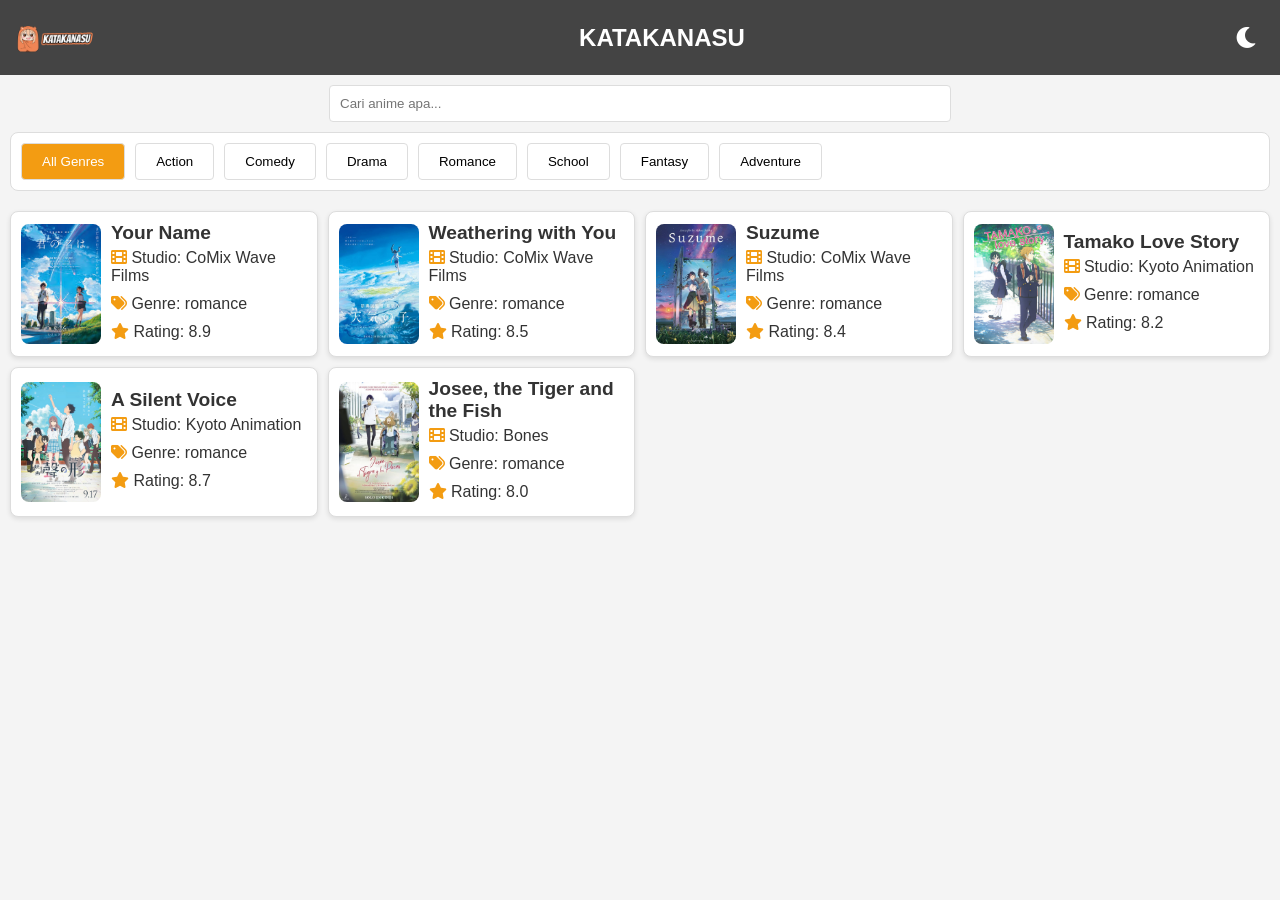
<file: index.html>
<!DOCTYPE html>
<html lang="en">
<head>
    <meta charset="UTF-8">
    <meta name="viewport" content="width=device-width, initial-scale=1.0">
    <title>KATAKANASU NIME</title>
    <link rel="icon" type="image/x-icon" href="img/icon.png">
    <link rel="stylesheet" href="css/style.css">
    <link rel="stylesheet" href="https://cdnjs.cloudflare.com/ajax/libs/font-awesome/6.0.0-beta3/css/all.min.css">
</head>
<body>
    <header>
        <img src="img/logo.png" alt="Logo" id="logo">
        <h1>KATAKANASU</h1>
        <button id="toggleTheme"><i class="fas fa-moon"></i></button>
    </header>
    <nav>
        <input type="text" id="search" placeholder="Cari anime apa...">
        <div class="genre-buttons">
            <button data-genre="all" class="genre-button active">All Genres</button>
            <button data-genre="action" class="genre-button">Action</button>
            <button data-genre="comedy" class="genre-button">Comedy</button>
            <button data-genre="drama" class="genre-button">Drama</button>
            <button data-genre="romance" class="genre-button">Romance</button>
            <button data-genre="school" class="genre-button">School</button>
            <button data-genre="fantasy" class="genre-button">Fantasy</button>
            <button data-genre="adventure" class="genre-button">Adventure</button>
            <!-- Add more genres as needed -->
        </div>
    </nav>
    <main id="animeContainer">
        <!-- Anime items will be injected here by JavaScript -->
    </main>
    <script src="/js/script.js"></script>
</body>
</html>
</file>
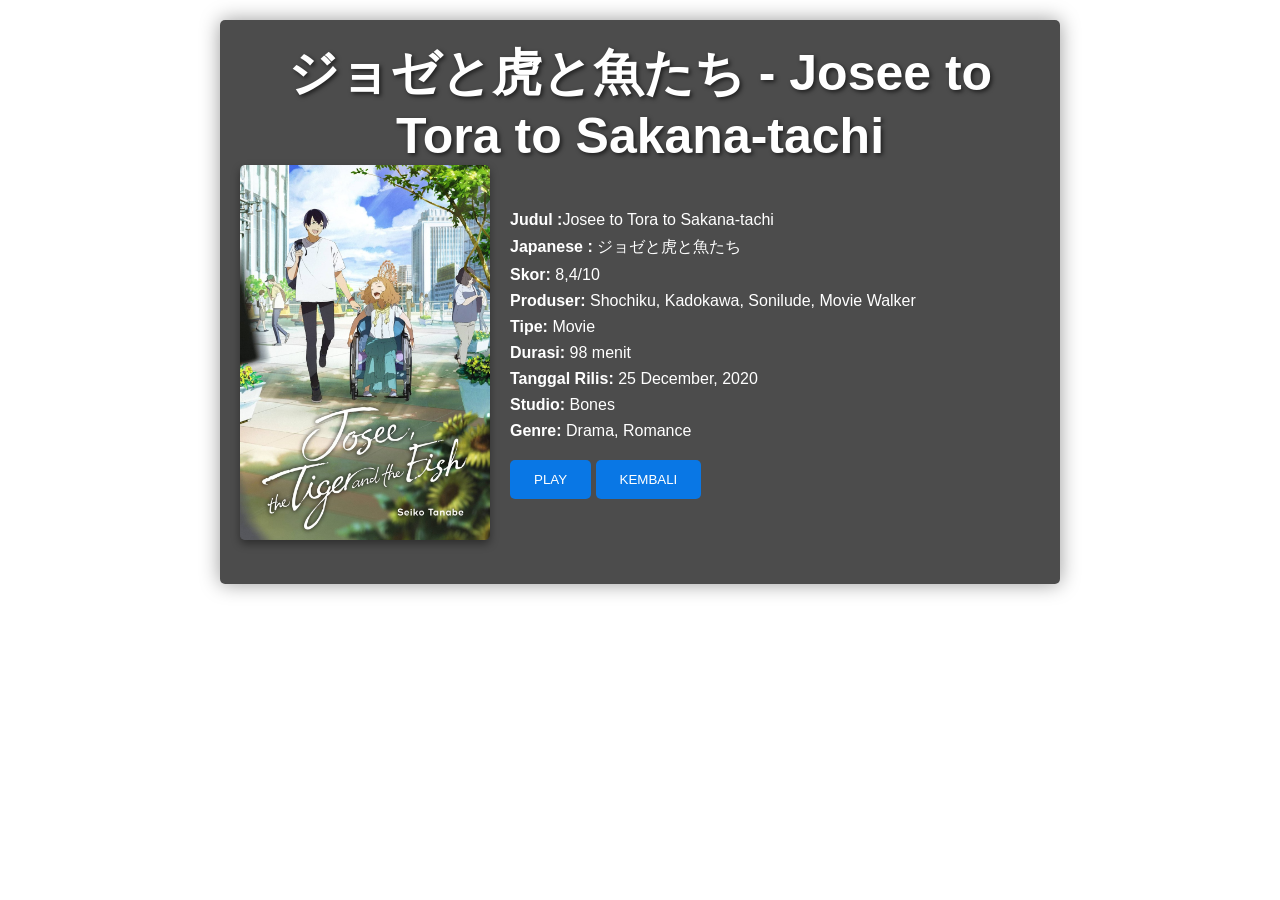
<file: informasi/josee.html>
<!DOCTYPE html>
<html lang="en">
<head>
  <meta charset="UTF-8">
  <title>Streaming Anime</title>
  <link rel="stylesheet" href="styles.css">
</head>
<body>
  <div class="container">
    <div class="judul">
      <h1>ジョゼと虎と魚たち - Josee to Tora to Sakana-tachi</h1>
    </div>
    <div class="content">
      <div class="poster">
        <img src="../img/josee.jpg" alt="Poster Anime/Film">
      </div>
      <div class="informasi">
        <ul>
          <li><strong>Judul :</strong>Josee to Tora to Sakana-tachi</li>
          <li><strong>Japanese :</strong> ジョゼと虎と魚たち </li>
          <li><strong>Skor:</strong> 8,4/10</li>
          <li><strong>Produser:</strong> Shochiku, Kadokawa, Sonilude, Movie Walker</li>
          <li><strong>Tipe:</strong> Movie</li>
          <li><strong>Durasi:</strong> 98 menit</li>
          <li><strong>Tanggal Rilis:</strong> 25 December, 2020</li>
          <li><strong>Studio:</strong> Bones</li>
          <li><strong>Genre:</strong>  Drama, Romance</li>
        </ul>
        <button onclick="playi()">Play</button>
        <button onclick="goBack()">Kembali</button>
      </div>
    </div>
  </div>

  <script src="../scripts.js"></script>
</body>
</html>
</file>
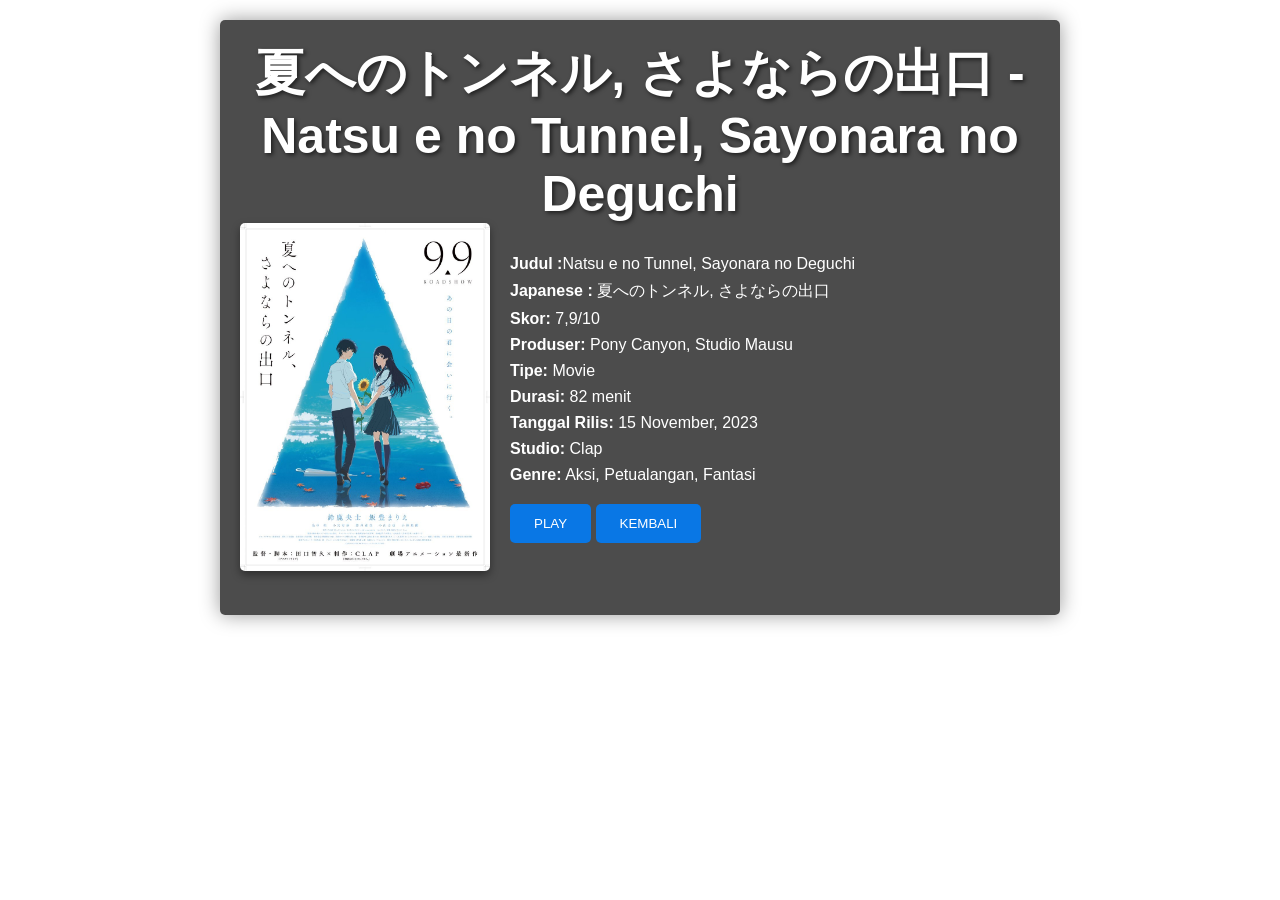
<file: informasi/nent.html>
<!DOCTYPE html>
<html lang="en">
<head>
  <meta charset="UTF-8">
  <title>Streaming Anime</title>
  <link rel="stylesheet" href="styles.css">
</head>
<body>
  <div class="container">
    <div class="judul">
      <h1>夏へのトンネル, さよならの出口 - Natsu e no Tunnel, Sayonara no Deguchi</h1>
    </div>
    <div class="content">
      <div class="poster">
        <img src="../img/natsu.jpg" alt="Poster Anime/Film">
      </div>
      <div class="informasi">
        <ul>
          <li><strong>Judul :</strong>Natsu e no Tunnel, Sayonara no Deguchi</li>
          <li><strong>Japanese :</strong> 夏へのトンネル, さよならの出口 </li>
          <li><strong>Skor:</strong> 7,9/10</li>
          <li><strong>Produser:</strong> Pony Canyon, Studio Mausu</li>
          <li><strong>Tipe:</strong> Movie</li>
          <li><strong>Durasi:</strong> 82 menit</li>
          <li><strong>Tanggal Rilis:</strong> 15 November, 2023</li>
          <li><strong>Studio:</strong> Clap</li>
          <li><strong>Genre:</strong> Aksi, Petualangan, Fantasi</li>
        </ul>
        <button onclick="play()">Play</button>
        <button onclick="goBack()">Kembali</button>
      </div>
    </div>
  </div>

  <script src="../scripts.js"></script>
</body>
</html>
</file>
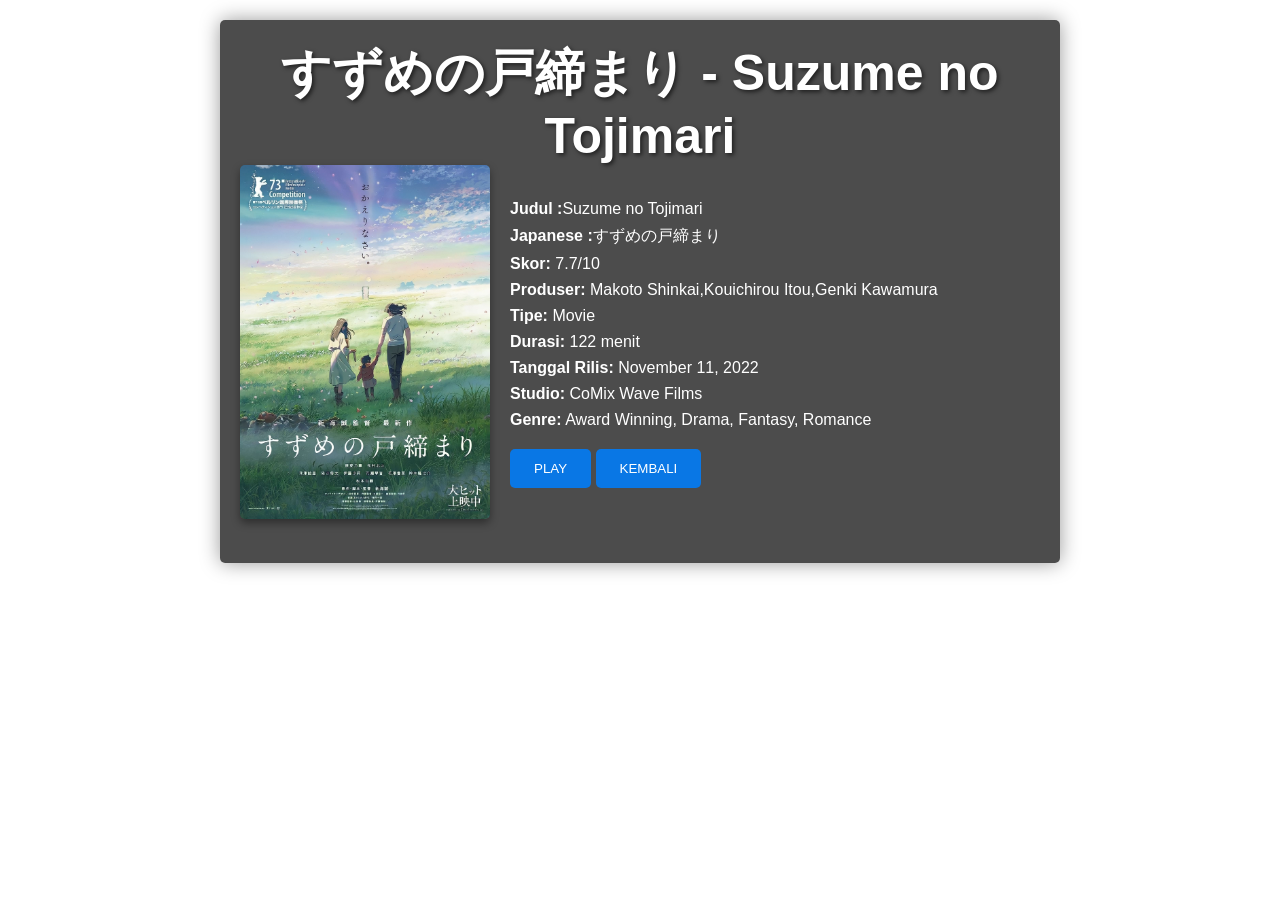
<file: informasi/suzume.html>
<!DOCTYPE html>
<html lang="en">
<head>
  <meta charset="UTF-8">
  <title>Streaming Anime</title>
  <link rel="stylesheet" href="styles.css">
</head>
<body>
  <div class="container">
    <div class="judul">
      <h1>すずめの戸締まり - Suzume no Tojimari</h1>
    </div>
    <div class="content">
      <div class="poster">
        <img src="../img/suzume.jpg" alt="Poster Anime/Film">
      </div>
      <div class="informasi">
        <ul>
          <li><strong>Judul :</strong>Suzume no Tojimari</li>
          <li><strong>Japanese :</strong>すずめの戸締まり</li>
          <li><strong>Skor:</strong> 7.7/10</li>
          <li><strong>Produser:</strong> Makoto Shinkai,Kouichirou Itou,Genki Kawamura</li>
          <li><strong>Tipe:</strong> Movie</li>
          <li><strong>Durasi:</strong> 122 menit</li>
          <li><strong>Tanggal Rilis:</strong> November 11, 2022</li>
          <li><strong>Studio:</strong> CoMix Wave Films</li>
          <li><strong>Genre:</strong> Award Winning, Drama, Fantasy, Romance</li>
        </ul>
        <button onclick="playz()">Play</button>
        <button onclick="goBack()">Kembali</button>
      </div>
    </div>
  </div>

  <script src="../scripts.js"></script>
</body>
</html>
</file>
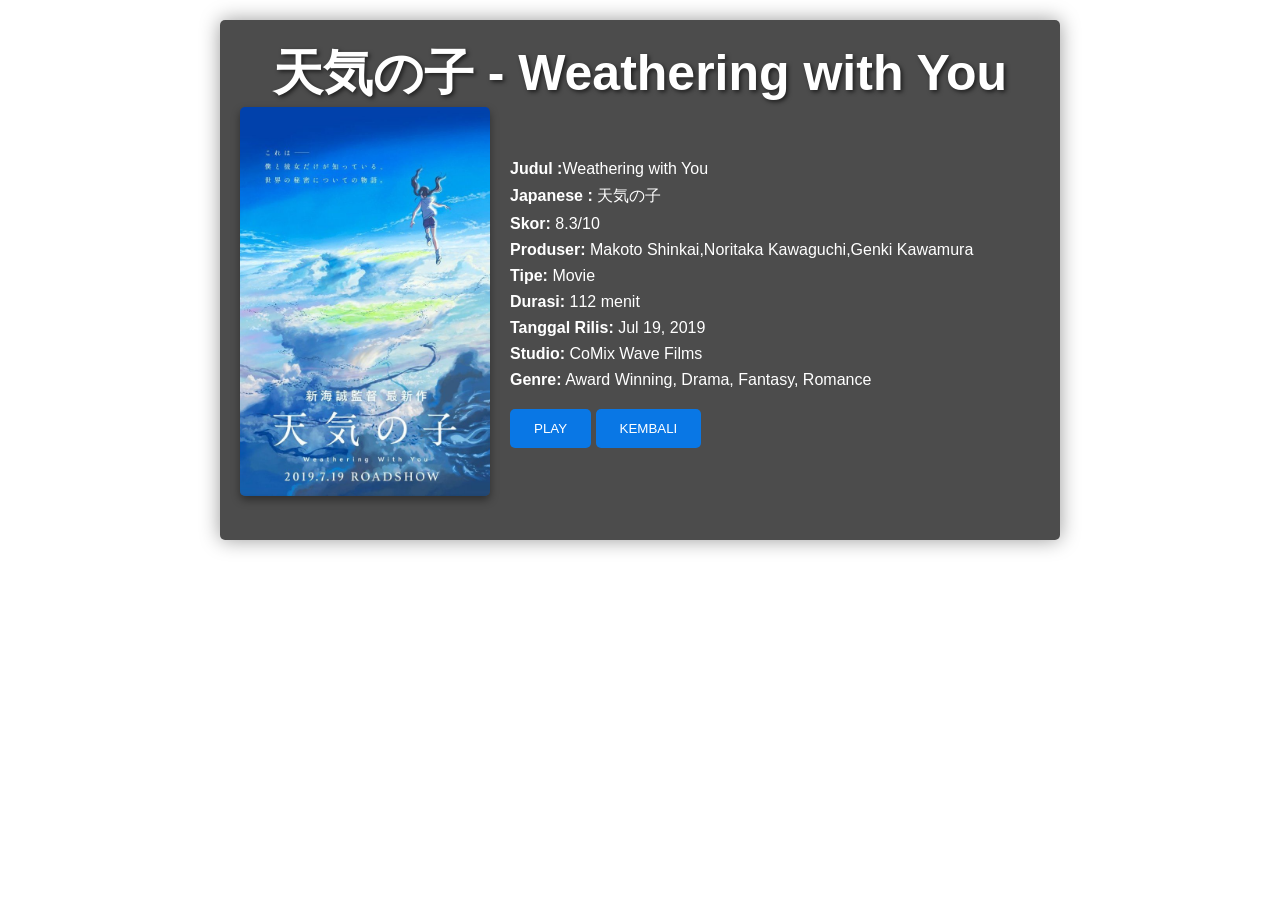
<file: informasi/tenki.html>
<!DOCTYPE html>
<html lang="en">
<head>
  <meta charset="UTF-8">
  <title>Streaming Anime</title>
  <link rel="stylesheet" href="styles.css">
</head>
<body>
  <div class="container">
    <div class="judul">
      <h1>天気の子 - Weathering with You</h1>
    </div>
    <div class="content">
      <div class="poster">
        <img src="../img/tenki.jpg" alt="Poster Anime/Film">
      </div>
      <div class="informasi">
        <ul>
          <li><strong>Judul :</strong>Weathering with You</li>
          <li><strong>Japanese :</strong> 天気の子 </li>
          <li><strong>Skor:</strong> 8.3/10</li>
          <li><strong>Produser:</strong> Makoto Shinkai,Noritaka Kawaguchi,Genki Kawamura</li>
          <li><strong>Tipe:</strong> Movie</li>
          <li><strong>Durasi:</strong> 112 menit</li>
          <li><strong>Tanggal Rilis:</strong> Jul 19, 2019</li>
          <li><strong>Studio:</strong> CoMix Wave Films</li>
          <li><strong>Genre:</strong> Award Winning, Drama, Fantasy, Romance</li>
        </ul>
        <button onclick="playn()">Play</button>
        <button onclick="goBack()">Kembali</button>
      </div>
    </div>
  </div>

  <script src="../scripts.js"></script>
</body>
</html>
</file>
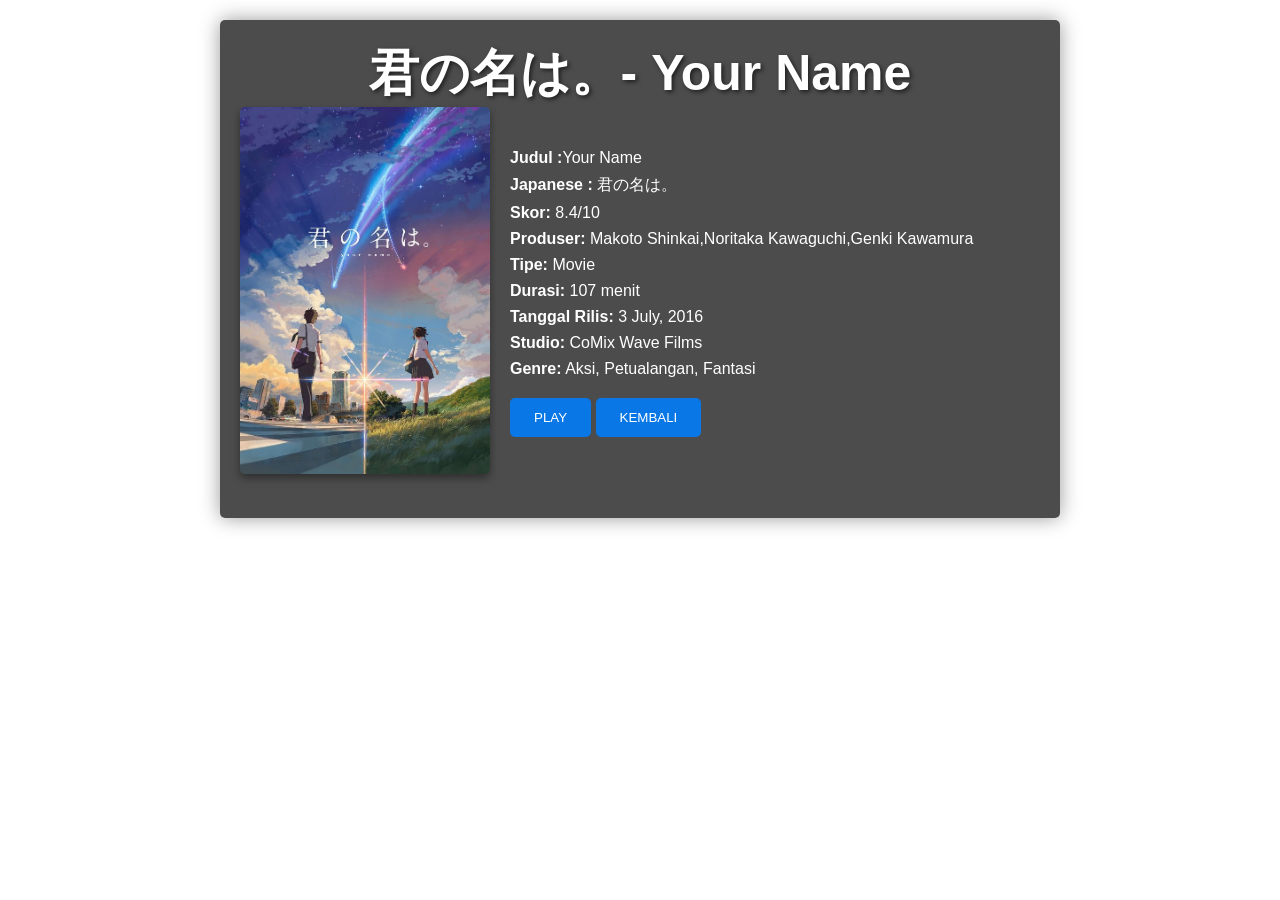
<file: informasi/yrn.html>
<!DOCTYPE html>
<html lang="en">
<head>
  <meta charset="UTF-8">
  <title>Streaming Anime</title>
  <link rel="stylesheet" href="styles.css">
</head>
<body>
  <div class="container">
    <div class="judul">
      <h1>君の名は。- Your Name</h1>
    </div>
    <div class="content">
      <div class="poster">
        <img src="../img/yourname.jpg" alt="Poster Anime/Film">
      </div>
      <div class="informasi">
        <ul>
          <li><strong>Judul :</strong>Your Name</li>
          <li><strong>Japanese :</strong> 君の名は。</li>
          <li><strong>Skor:</strong> 8.4/10</li>
          <li><strong>Produser:</strong> Makoto Shinkai,Noritaka Kawaguchi,Genki Kawamura</li>
          <li><strong>Tipe:</strong> Movie</li>
          <li><strong>Durasi:</strong> 107 menit</li>
          <li><strong>Tanggal Rilis:</strong> 3 July, 2016</li>
          <li><strong>Studio:</strong> CoMix Wave Films</li>
          <li><strong>Genre:</strong> Aksi, Petualangan, Fantasi</li>
        </ul>
        <button onclick="plays()">Play</button>
        <button onclick="goBack()">Kembali</button>
      </div>
    </div>
  </div>

  <script src="../scripts.js"></script>
</body>
</html>
</file>
<file: css/style.css>
/* Default light theme styles */
body {
    font-family: Arial, sans-serif;
    margin: 0;
    padding: 0;
    background-color: #f4f4f4;
    color: #333;
    transition: background-color 0.3s, color 0.3s;
}

header {
    background-color: #444;
    color: white;
    padding: 15px;
    display: flex;
    align-items: center;
    justify-content: space-between;
    transition: background-color 0.3s, color 0.3s;
}

header #logo {
    width: 80px;
    height: auto;
}

header h1 {
    margin: 0;
    font-size: 1.5em;
}

#toggleTheme {
    background: none;
    border: none;
    color: white;
    cursor: pointer;
    font-size: 1.5em;
}

nav {
    text-align: center;
    margin: 10px;
}

#search {
    padding: 10px;
    border: 1px solid #ddd;
    border-radius: 4px;
    margin-bottom: 10px;
    width: calc(100% - 22px); /* Adjust width for padding */
    max-width: 600px; /* Set max width to avoid stretching too much */
}

.genre-buttons {
    display: flex;
    overflow-x: auto; /* Enables horizontal scrolling */
    padding: 10px;
    gap: 10px;
    background-color: #fff;
    border-radius: 8px;
    border: 1px solid #ddd;
    transition: background-color 0.3s, border-color 0.3s;
}

.genre-buttons::-webkit-scrollbar {
    height: 8px; /* Scrollbar height */
}

.genre-buttons::-webkit-scrollbar-thumb {
    background: #888;
    border-radius: 4px;
}

.genre-buttons::-webkit-scrollbar-thumb:hover {
    background: #555;
}

.genre-button {
    background-color: #fff;
    border: 1px solid #ddd;
    border-radius: 4px;
    padding: 10px 20px;
    cursor: pointer;
    transition: background-color 0.3s ease, color 0.3s ease;
}

.genre-button.active, .genre-button:hover {
    background-color: #f39c12;
    color: white;
}

#animeContainer {
    display: grid;
    grid-template-columns: repeat(auto-fill, minmax(250px, 1fr));
    gap: 10px;
    padding: 10px;
}

.anime-item {
    background-color: white;
    padding: 10px;
    border: 1px solid #ddd;
    border-radius: 8px;
    display: flex;
    align-items: center;
    box-shadow: 0 2px 5px rgba(0, 0, 0, 0.1);
    transition: transform 0.3s ease;
}

.anime-item img {
    width: 80px;
    height: 120px;
    border-radius: 8px;
    margin-right: 10px;
}

.anime-item:hover {
    transform: scale(1.03);
}

.anime-info {
    display: flex;
    flex-direction: column;
}

.anime-info h2 {
    margin: 0;
    font-size: 1.2em;
}

.anime-info p {
    margin: 5px 0;
}

.anime-info .icon {
    color: #f39c12;
}

/* Dark theme styles */
body.dark-mode {
    background-color: #333;
    color: #ccc;
}

body.dark-mode header {
    background-color: #222;
}

body.dark-mode .genre-buttons {
    background-color: #444;
    border-color: #555;
}

body.dark-mode .genre-button {
    background-color: #555;
    border-color: #666;
}

body.dark-mode .genre-button.active,
body.dark-mode .genre-button:hover {
    background-color: #f39c12;
    color: #333;
}

body.dark-mode .anime-item {
    background-color: #444;
    border-color: #555;
}

body.dark-mode .anime-info .icon {
    color: #f39c12;
}
</file>
<file: informasi/styles.css>
/* Reset default margin and padding */
body, h1, ul {
    margin: 0;
    padding: 0;
    font-family: 'Helvetica Neue', Helvetica, Arial, sans-serif;
  }
  
  /* Background image */
  body {
    background-image: url('https://berita.yodu.id/wp-content/uploads/2023/04/Komet-Tiamat-.jpg');
    background-size: cover;
    background-position: center;
  }
  
  /* Container styling */
  .container {
    max-width: 800px;
    margin: 20px auto;
    padding: 20px;
    border-radius: 5px;
    box-shadow: 0 0 20px rgba(0, 0, 0, 0.4); /* Bayangan yang lebih tegas */
    background-color: rgba(0, 0, 0, 0.7); /* Latar belakang transparan hitam */
    color: #fff; /* Warna teks putih */
  }
  
  /* Title box styling */
  .judul-box {
    background-color: transparent; /* Hapus latar belakang kotak judul */
    text-align: center;
    margin-bottom: 20px;
  }
  
  /* Title styling */
  .judul {
    margin: 0;
    font-size: 25px;
    text-align: center;
    text-shadow: 2px 2px 4px rgba(0, 0, 0, 0.6); /* Shadow pada teks judul */
  }
  
  /* Content section styling */
  .content {
    display: flex;
    align-items: center;
    justify-content: flex-start;
    flex-wrap: wrap;
    margin-bottom: 20px;
  }
  
  /* Poster styling */
  .poster img {
    max-width: 250px;
    height: auto;
    border-radius: 5px;
    box-shadow: 0 4px 8px rgba(0, 0, 0, 0.4); /* Bayangan yang lebih tegas */
    margin-right: 20px;
    transition: transform 0.3s ease; /* Efek transisi saat hover */
  }
  
  .poster img:hover {
    transform: scale(1.05); /* Perbesar poster saat hover */
  }
  
  /* Information styling */
  .informasi ul {
    list-style: none;
    font-size: 16px;
    text-align: left;
    margin-bottom: 20px;
  }
  
  .informasi ul li {
    margin-bottom: 8px;
  }
  
  .informasi ul li strong {
    font-weight: bold;
  }
  
  /* Button styling */
  button {
    padding: 12px 24px;
    background-color: #0977e5; /* Warna merah Netflix */
    color: white;
    border: none;
    border-radius: 5px;
    cursor: pointer;
    transition: background-color 0.3s ease;
    text-transform: uppercase;
  }
  
  button:hover {
    background-color: #0015f6; /* Warna hover yang lebih gelap */
  }

@media (max-width: 576px) {}

@media (min-width: 577px) and (max-width: 991px) {}

@media (min-width: 992px) {}
</file>
